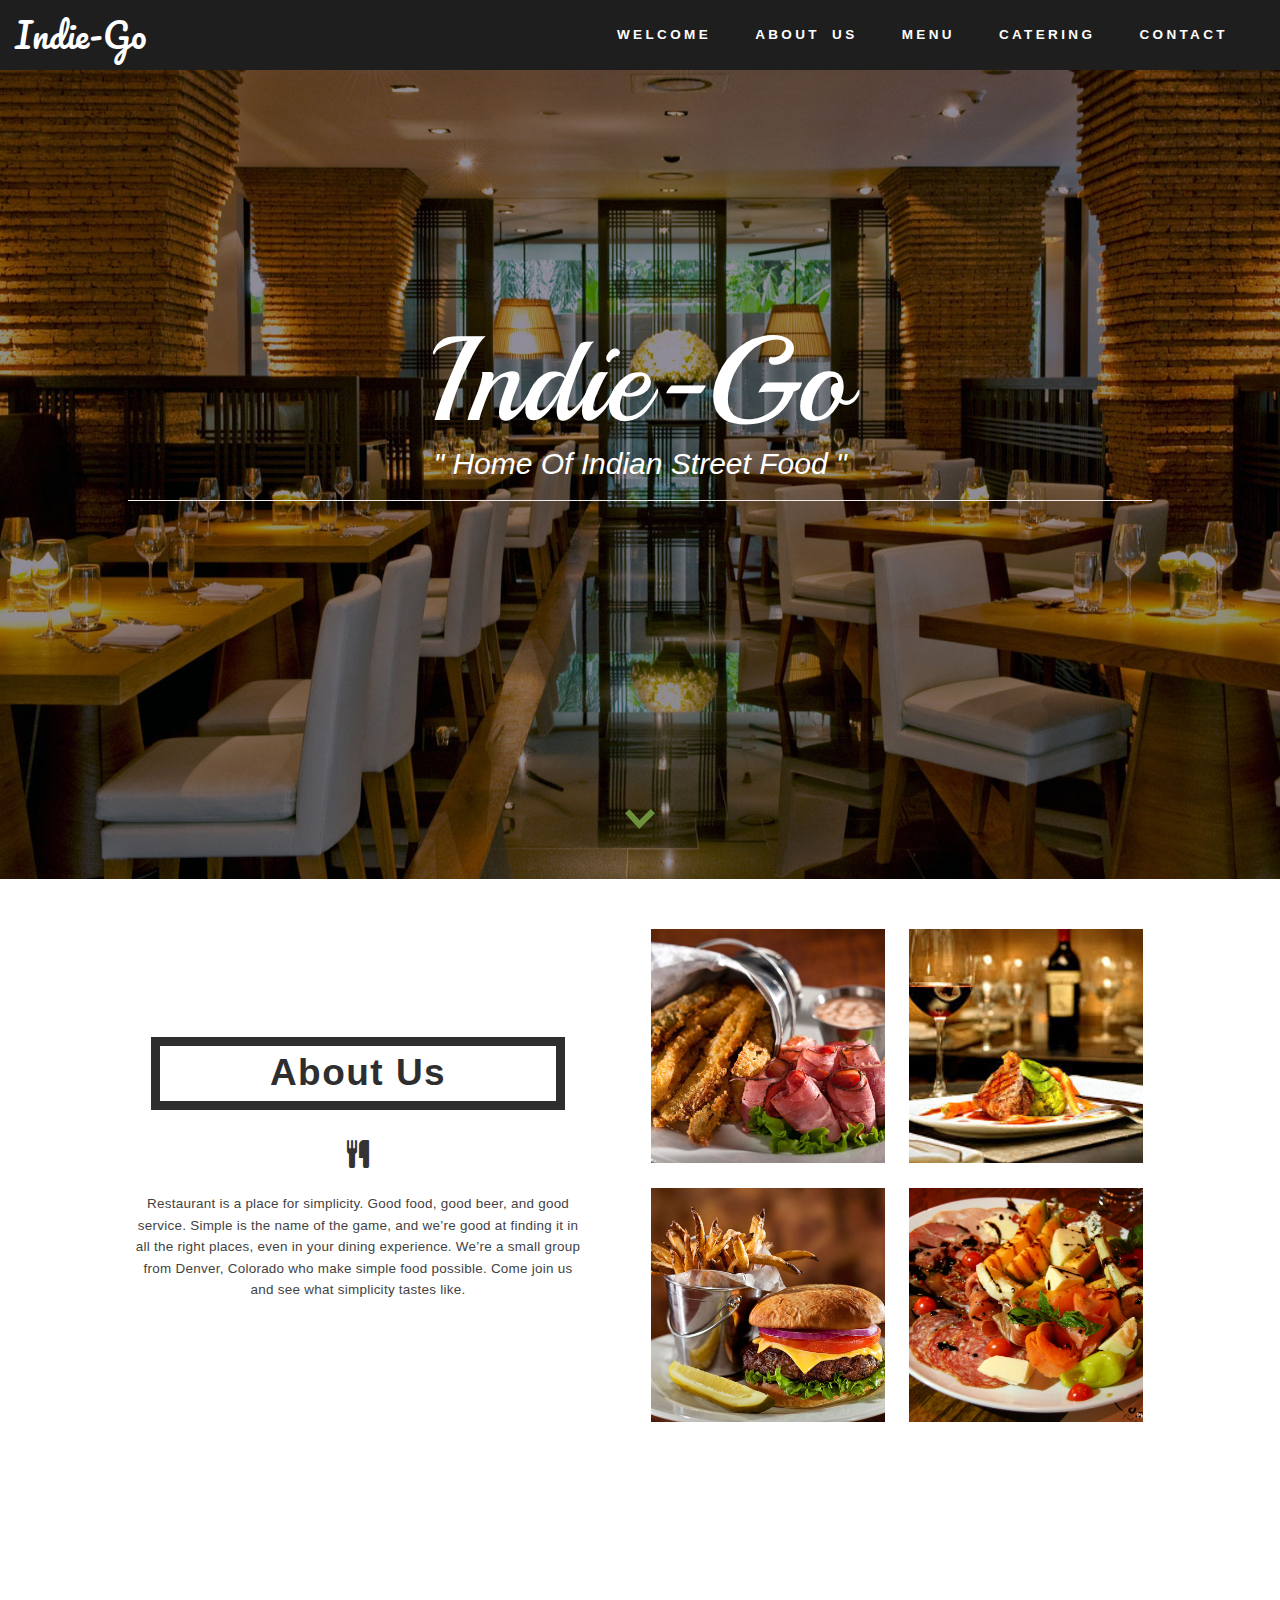
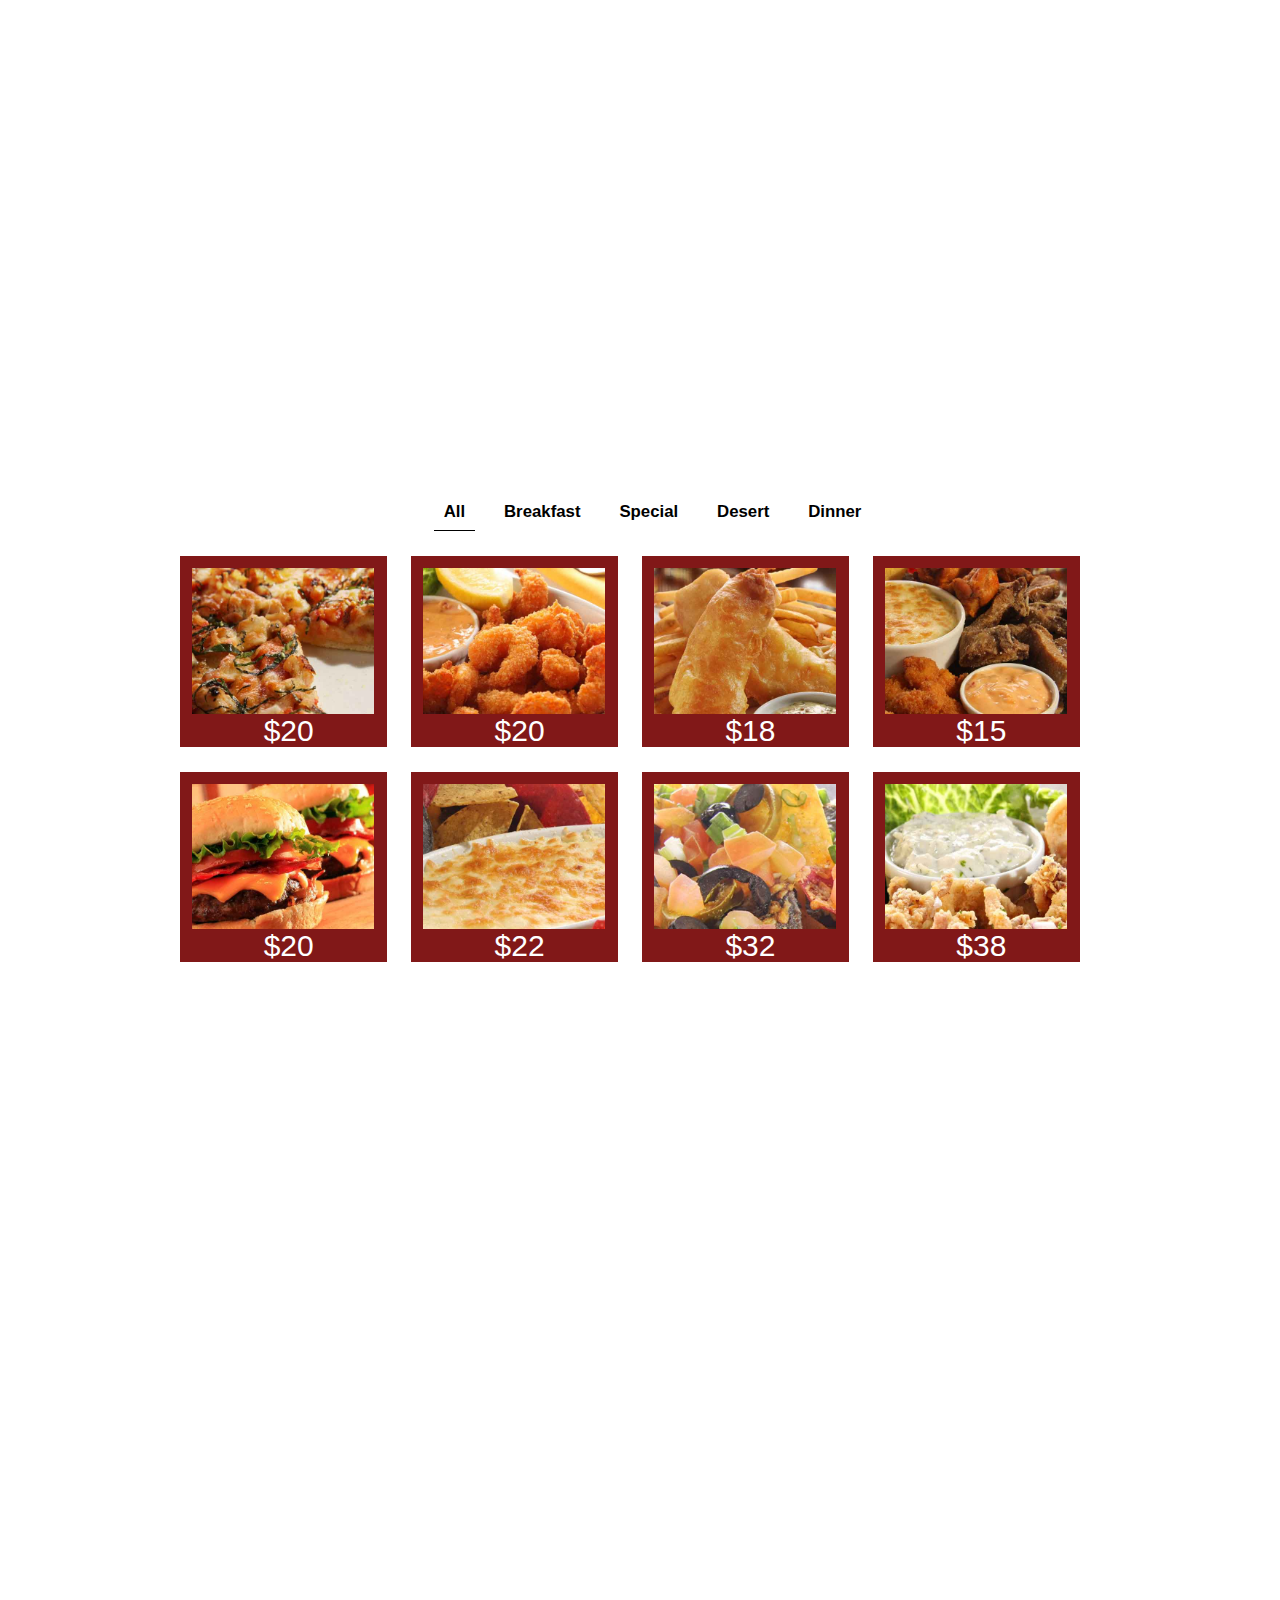
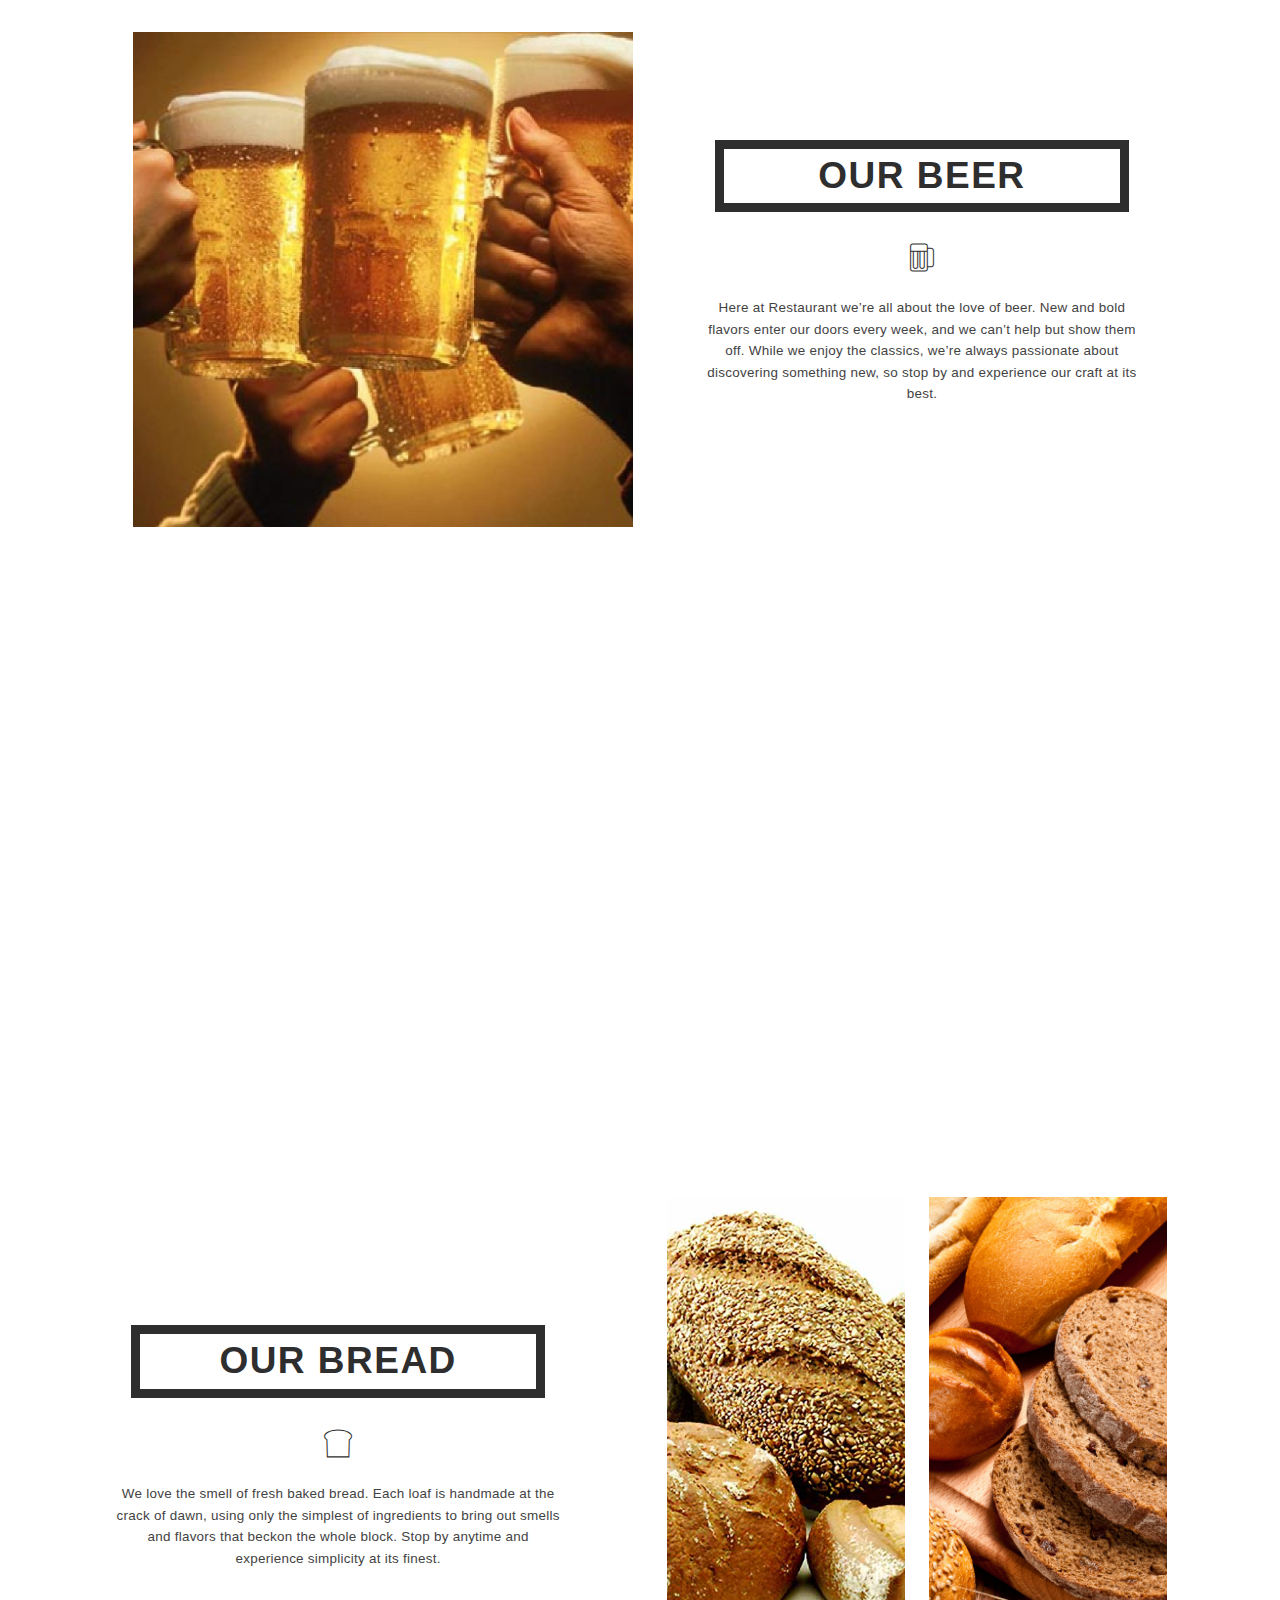
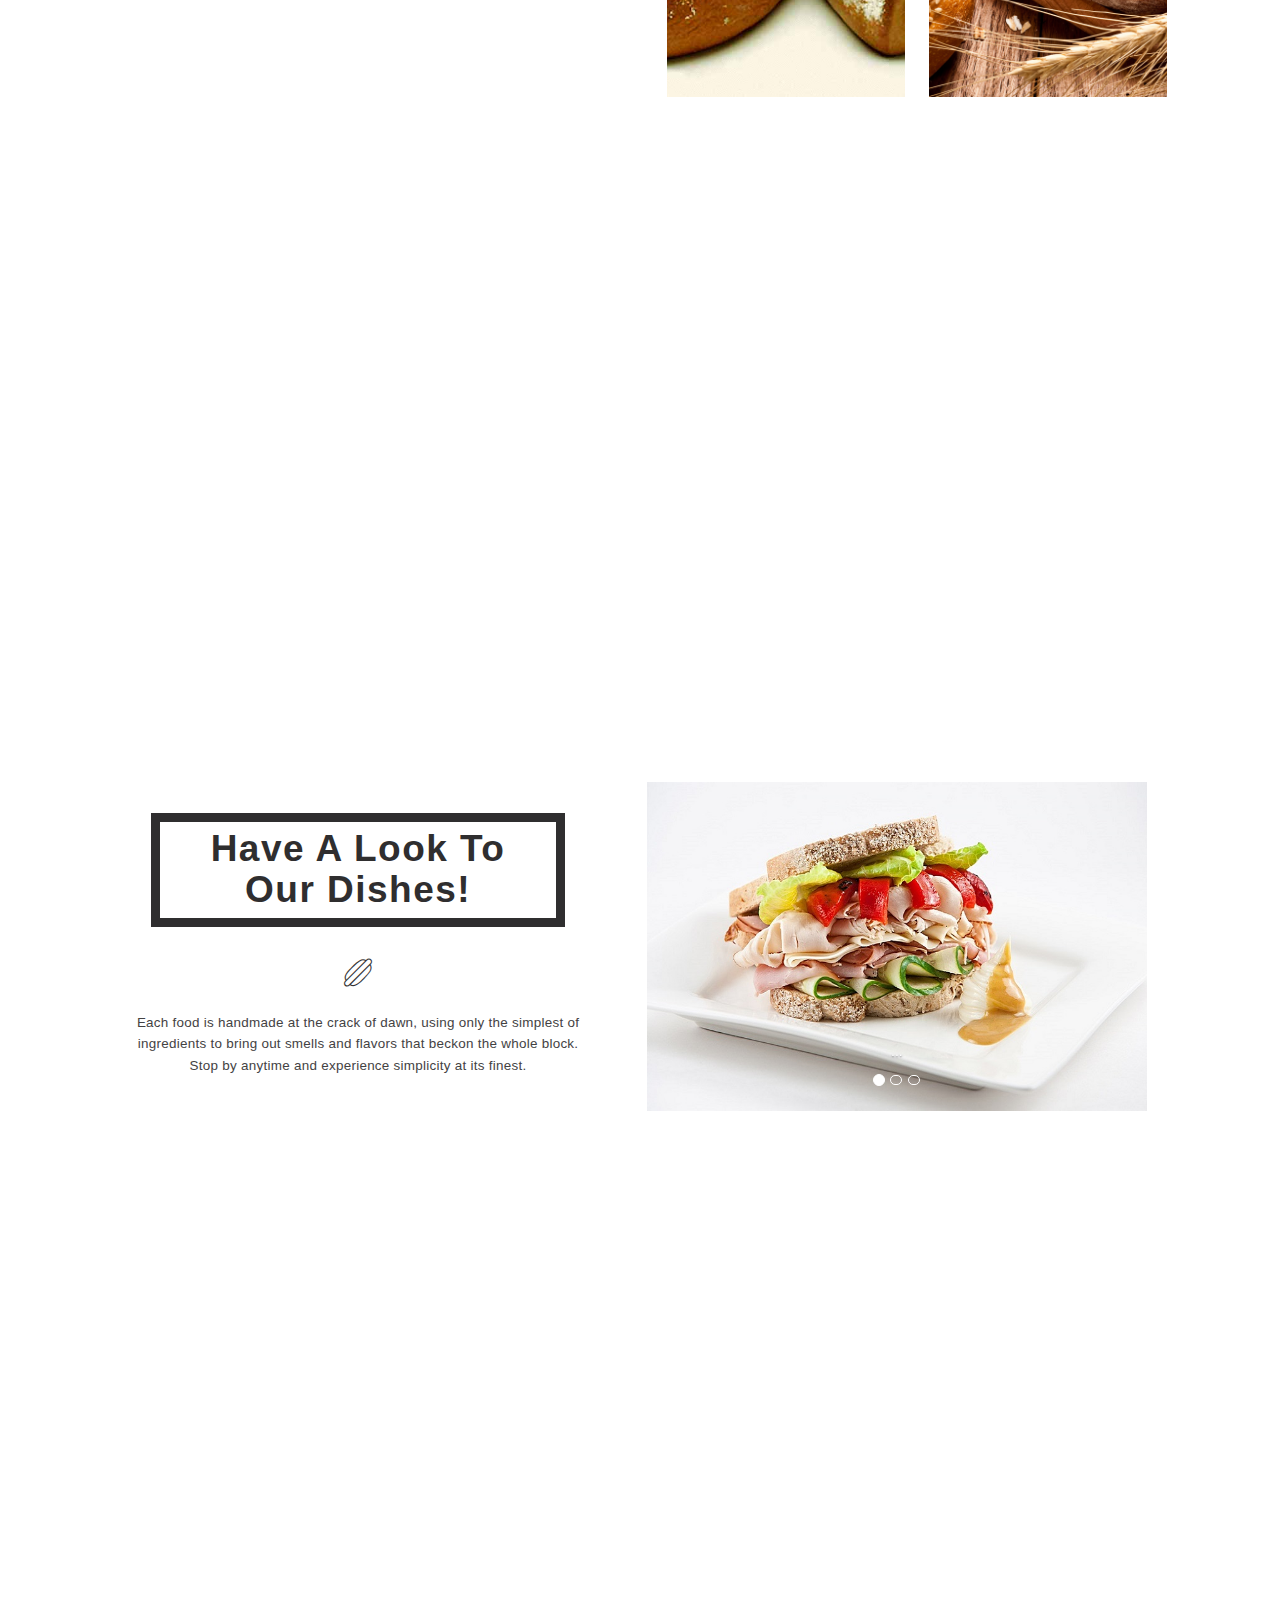
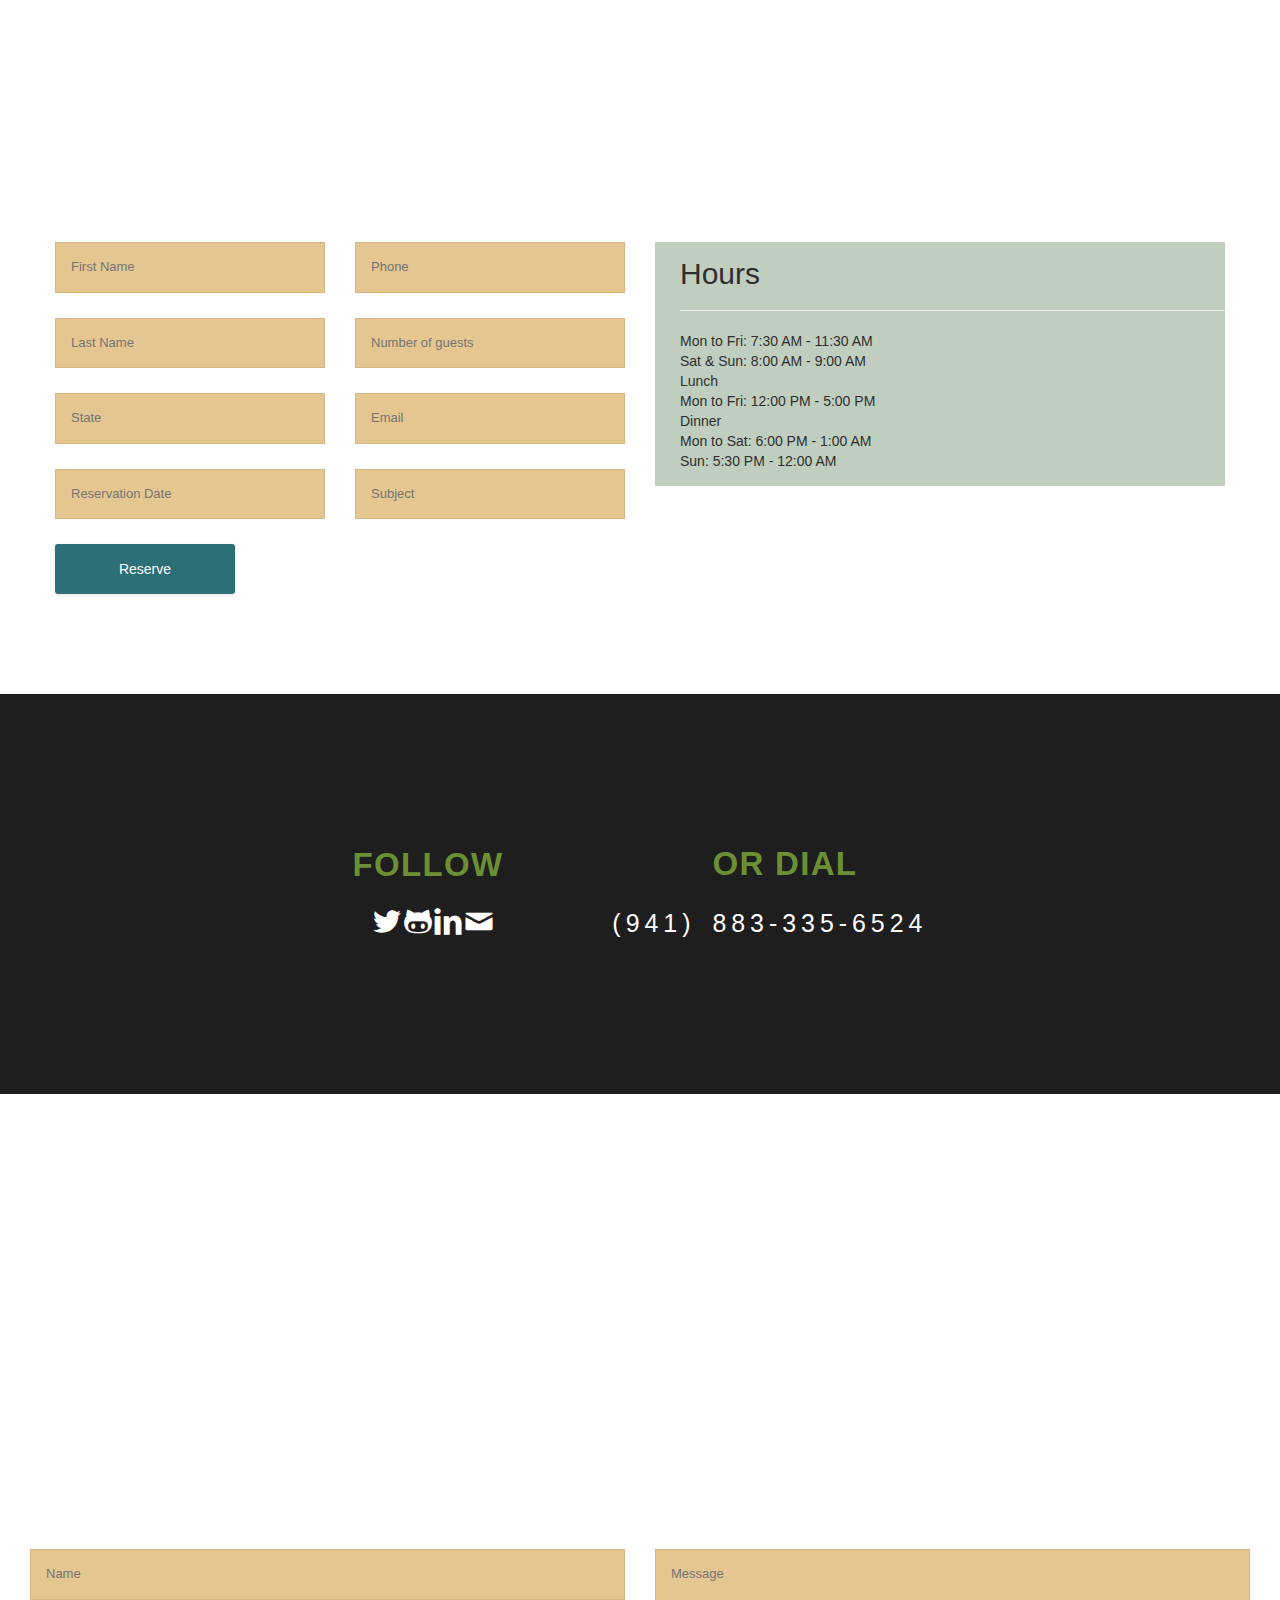
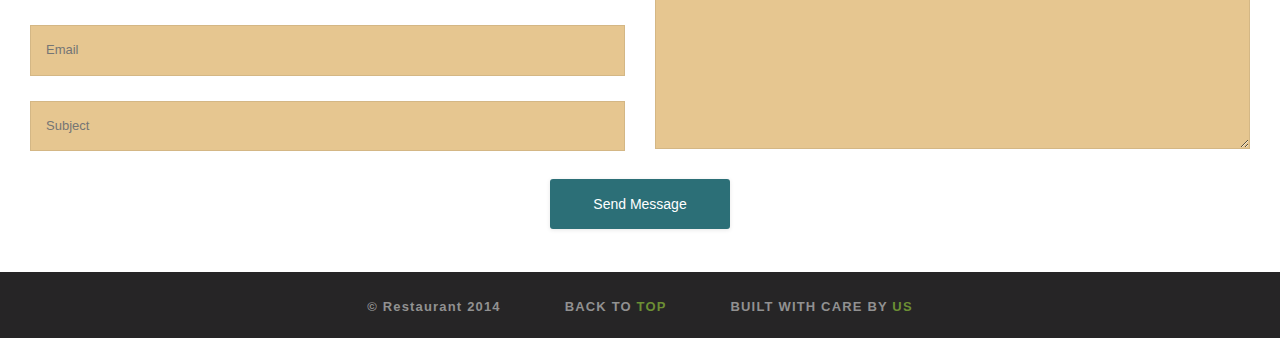
<file: index.html>
<!DOCTYPE html> <html> <head> <meta charset=UTF-8> <title>Indie-Go</title> <link rel=stylesheet href=styles/vendor.css> <link href="http://fonts.googleapis.com/css?family=Pacifico" rel=stylesheet type=text/css> <link href="http://fonts.googleapis.com/css?family=Playball" rel=stylesheet type=text/css> <link rel=stylesheet href=styles/main.css> <meta name=viewport content="width=device-width, initial-scale=1.0"> <link rel=icon href=favicon-1.ico type=image/x-icon> </head> <body> <nav class="navbar navbar-default navbar-fixed-top" role=navigation> <div class=container-fluid>  <div class=navbar-header> <button type=button class="navbar-toggle collapsed" data-toggle=collapse data-target=#bs-example-navbar-collapse-1> <span class=sr-only>Toggle navigation</span> <span class=icon-bar></span> <span class=icon-bar></span> <span class=icon-bar></span> </button> <a class=navbar-brand href=#>Indie-Go</a> </div>  <div class="collapse navbar-collapse" id=bs-example-navbar-collapse-1> <ul class="nav navbar-nav main-nav clear navbar-right"> <li><a class="active color_animation" href=#top>WELCOME</a></li> <li><a class=color_animation href=#story>ABOUT US</a></li> <li><a class=color_animation href=#pricing>MENU</a></li> <li><a class=color_animation href=#featured>CATERING</a></li> <li><a class=color_animation href=#contact>CONTACT</a></li> </ul> </div> </div> </nav> <div id=top class="starter_container bg"> <div class=follow_container> <div class=starter_follow> <h2 class=top-title> Indie-Go</h2> <h2 class="white second-title">" Home of Indian Street Food "</h2><hr> </div> </div> <div class=direction_container> <div class=direction> <a href=#story></a> </div> </div> </div> <section id=story class=description_content> <div class=limit> <div class="description_body margin-right"> <h1>About us</h1> <div class="fa fa-cutlery fa-2x"></div> <p>Restaurant is a place for simplicity. Good food, good beer, and good service. Simple is the name of the game, and we’re good at finding it in all the right places, even in your dining experience. We’re a small group from Denver, Colorado who make simple food possible. Come join us and see what simplicity tastes like.</p> </div> <div class="picture_content margin-left"> <ul class=image_box_story> <li></li> <li></li> <li></li> <li></li> </ul> </div> </div> </section> <section id=pricing class=background_content> <h1><span>Affordable</span> pricing</h1> </section> <section class=description_content> <div class=limit> <div class=container> <div class=row> <div id=w> <ul id=filter-list class=clearfix> <li class=filter data-filter=all>All</li> <li class=filter data-filter=breakfast>Breakfast</li> <li class=filter data-filter=special>Special</li> <li class=filter data-filter=desert>Desert</li> <li class=filter data-filter=dinner>Dinner</li> </ul> <ul id=portfolio> <li class="item breakfast"><img src=images/food_icon01.jpg alt=Food> <h2 class=white>$20</h2> </li> <li class="item dinner special"><img src=images/food_icon02.jpg alt=Food> <h2 class=white>$20</h2> </li> <li class="item dinner breakfast"><img src=images/food_icon03.jpg alt=Food> <h2 class=white>$18</h2> </li> <li class="item special"><img src=images/food_icon04.jpg alt=Food> <h2 class=white>$15</h2> </li> <li class="item dinner"><img src=images/food_icon05.jpg alt=Food> <h2 class=white>$20</h2> </li> <li class="item special"><img src=images/food_icon06.jpg alt=Food> <h2 class=white>$22</h2> </li> <li class="item desert"><img src=images/food_icon07.jpg alt=Food> <h2 class=white>$32</h2> </li> <li class="item desert breakfast"><img src=images/food_icon08.jpg alt=Food> <h2 class=white>$38</h2> </li> </ul> </div> </div> </div> </div> </section> <section id=beer class=background_content> <h1>Great <span>Place</span> to enjoy</h1> </section> <section class=description_content> <div class=limit> <div class="picture_content margin-right"> <ul class=image_box_beer> <li></li> </ul> </div> <div class="description_body margin-left"> <h1>OUR BEER</h1> <div class="icon-beer fa-2x"></div> <p>Here at Restaurant we’re all about the love of beer. New and bold flavors enter our doors every week, and we can’t help but show them off. While we enjoy the classics, we’re always passionate about discovering something new, so stop by and experience our craft at its best.</p> </div> </div> </section> <section id=bread class=background_content> <h1>Our Breakfast <span>Menu</span></h1> </section> <section class=description_content> <div class=limit> <div class="description_body margin-right"> <h1>OUR BREAD</h1> <div class="icon-bread fa-2x"></div> <p>We love the smell of fresh baked bread. Each loaf is handmade at the crack of dawn, using only the simplest of ingredients to bring out smells and flavors that beckon the whole block. Stop by anytime and experience simplicity at its finest.</p> </div> <div class="picture_content margin-left"> <ul class=image_box_story1> <li></li> <li></li> </ul> </div> </div> </section> <section id=featured class=background_content> <h1>Our Featured Dishes <span>Menu</span></h1> </section> <section class=description_content> <div class=limit> <div class="description_body margin-right"> <h1>Have a look to our dishes!</h1> <div class="icon-hotdog fa-2x"></div> <p>Each food is handmade at the crack of dawn, using only the simplest of ingredients to bring out smells and flavors that beckon the whole block. Stop by anytime and experience simplicity at its finest.</p> </div> <div class="picture_content margin-left"> <ul class=image_box_story2> <div id=carousel-example-generic class="carousel slide" data-ride=carousel>  <ol class=carousel-indicators> <li data-target=#carousel-example-generic data-slide-to=0 class=active></li> <li data-target=#carousel-example-generic data-slide-to=1></li> <li data-target=#carousel-example-generic data-slide-to=2></li> </ol>  <div class=carousel-inner> <div class="item active"> <img src=images/slider1.jpg alt=...> <div class=carousel-caption> ... </div> </div> <div class=item> <img src=images/slider2.jpg alt=...> <div class=carousel-caption> ... </div> </div> <div class=item> <img src=images/slider3.jpg alt=...> <div class=carousel-caption> ... </div> </div> </div> </div> </ul> </div> </div> </section> <section id=reservation class=background_content> <h1>Reserve A Table!</h1> </section> <section class=description_content> <div class=limit> <div class="inner contact">  <div class=contact-form>  <form id=contact-us method=post action=reserve.php>  <div class="container col-xs-3">  <input type=text name=first_name id=first_name required class=form placeholder="First Name"> <input type=text name=last_name id=last_name required class=form placeholder="Last Name"> <input type=text name=state id=state required class=form placeholder=State> <input type=text name=datepicker id=datepicker required class=form placeholder="Reservation Date"> <div class=col-xs-3>  <button type=submit id=submit name=submit class="form-btn form-btn1 semibold">Reserve</button> </div> </div> <div class=col-xs-3>  <input type=text name=phone id=phone required class=form placeholder=Phone> <input type=text name=guest id=guest required class=form placeholder="Number of guests"> <input type=email name=email id=email required class=form placeholder=Email> <input type=text name=subject id=subject required class=form placeholder=Subject> </div> <div class=col-xs-6>  <div class=right-text> <h2>Hours</h2><hr> <p>Mon to Fri: 7:30 AM - 11:30 AM</p> <p>Sat & Sun: 8:00 AM - 9:00 AM</p> <p>Lunch</p> <p>Mon to Fri: 12:00 PM - 5:00 PM</p> <p>Dinner</p> <p>Mon to Sat: 6:00 PM - 1:00 AM</p> <p>Sun: 5:30 PM - 12:00 AM</p> </div> </div>    <div class=clear></div> </form> </div> </div> </div> </section> <footer class=first_footer> <section class=limit> <div class=come_in> <span class=social_heading></span> <span class=social_info><a class=color_animation href="https://www.google.com/maps/place/Venice,+FL/@27.114846,-82.4146291,13z/data=!3m1!4b1!4m2!3m1!1s0x88c34e48300b2dfb:0x52ac882236d6b362" target=_blank></a></span> </div> <div class=connect> <span class=social_heading>FOLLOW</span> <ul class=social_icons> <li><a class="icon-twitter color_animation" href=# target=_blank></a></li> <li><a class="icon-github color_animation" href=# target=_blank></a></li> <li><a class="icon-linkedin color_animation" href=# target=_blank></a></li> <li><a class="icon-mail color_animation" href=#></a></li> </ul> </div> <div class=or_call> <span class=social_heading>OR DIAL</span> <span class=social_info><a class=color_animation href=tel:883-335-6524>(941) 883-335-6524</a></span> </div> </section> </footer> <div id=contact class=map> <iframe src="https://www.google.com/maps/embed?pb=!1m10!1m8!1m3!1d26081603.29442047!2d-95.677068!3d37.0625!3m2!1i1024!2i768!4f13.1!5e0!3m2!1sen!2s!4v1421239704485" width=100% height=400px frameborder=0 style=border:0></iframe> </div> <div class=container-fluid> <div class=row> <div class=col-md-12> <div class="inner contact">  <div class=contact-form>  <form id=contact-us method=post action=contact.php>  <div class=col-md-6>  <input type=text name=name id=name required class=form placeholder=Name>  <input type=email name=email id=email required class=form placeholder=Email>  <input type=text name=subject id=subject required class=form placeholder=Subject> </div>  <div class=col-md-6>  <textarea name=message id=message class="form textarea" placeholder=Message></textarea> </div>  <div class="relative fullwidth col-xs-12">  <button type=submit id=submit name=submit class="form-btn semibold">Send Message</button> </div>  <div class=clear></div> </form> </div> </div> </div> </div> </div> <footer class=sub_footer> <section class=limit> <div><p>&copy; Restaurant 2014</p></div> <div><p>BACK TO <a href=#top>TOP</a></p></div> <div><p>BUILT WITH CARE BY <a href=# target=_blank>US</a></p></div> </section> </footer> <script src=scripts/vendor.js></script> <script src=scripts/plugins.js></script> <script src=scripts/main.js></script> <script type=text/javascript>try{Typekit.load();}catch(e){}</script> <script type=text/javascript>
        $(function() {
        $('a[href*=#]:not([href=#])').click(function() {
        if (location.pathname.replace(/^\//,'') == this.pathname.replace(/^\//,'') && location.hostname == this.hostname) {
          var target = $(this.hash);
          target = target.length ? target : $('[name=' + this.hash.slice(1) +']');
          if (target.length) {
            $('html,body').animate({
              scrollTop: target.offset().top
            }, 1000);
              return false;
            }
          }
        });
      });

    </script> <script>
          $(function() {
          $( "#datepicker" ).datepicker();
          });
      </script> <script type=text/javascript>
    $(function(){
      $('#portfolio').mixitup({
        targetSelector: '.item',
        transitionSpeed: 450
      });
    });
    </script> </body> </html>
</file>
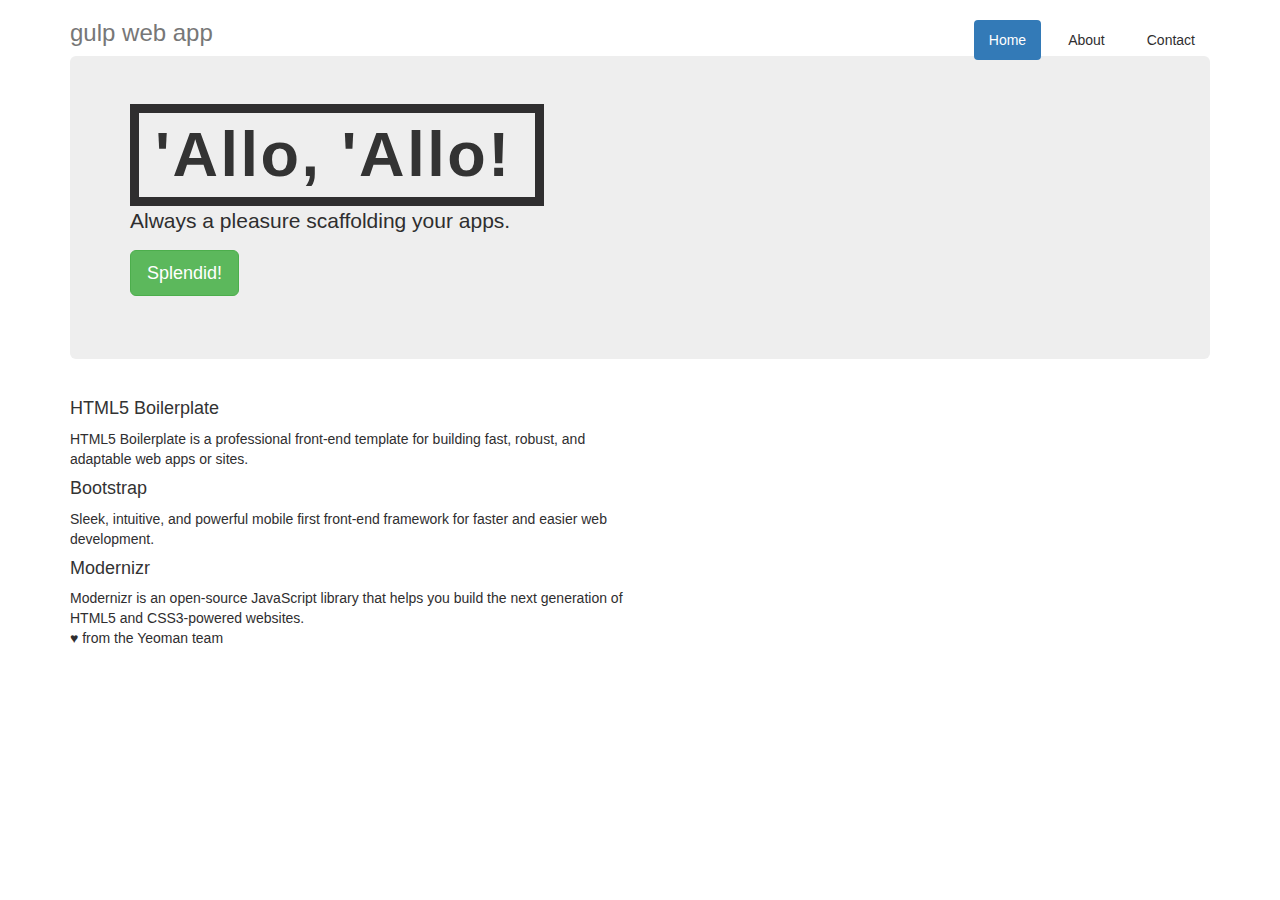
<file: Home.html>
<!doctype html> <html class=no-js> <head> <meta charset=utf-8> <meta name=description> <meta name=viewport content="width=device-width, initial-scale=1"> <title>gulp web Home</title>  <link rel=stylesheet href=styles/vendor.css> <link rel=stylesheet href=styles/main.css> <script src=scripts/vendor/modernizr.js></script> </head> <body> <!--[if lt IE 10]>
 <p class="browserupgrade">You are using an <strong>outdated</strong> browser. Please <a href="http://browsehappy.com/">upgrade your browser</a> to improve your experience.</p>
 <![endif]--> <div class=container> <div class=header> <ul class="nav nav-pills pull-right"> <li class=active><a href=#>Home</a></li> <li><a href=#>About</a></li> <li><a href=#>Contact</a></li> </ul> <h3 class=text-muted>gulp web app</h3> </div> <div class=jumbotron> <h1>'Allo, 'Allo!</h1> <p class=lead>Always a pleasure scaffolding your apps.</p> <p><a class="btn btn-lg btn-success" href=#>Splendid!</a></p> </div> <div class="row marketing"> <div class=col-lg-6> <h4>HTML5 Boilerplate</h4> <p>HTML5 Boilerplate is a professional front-end template for building fast, robust, and adaptable web apps or sites.</p> <h4>Bootstrap</h4> <p>Sleek, intuitive, and powerful mobile first front-end framework for faster and easier web development.</p> <h4>Modernizr</h4> <p>Modernizr is an open-source JavaScript library that helps you build the next generation of HTML5 and CSS3-powered websites.</p> </div> </div> <div class=footer> <p>♥ from the Yeoman team</p> </div> </div>  <script>
      (function(b,o,i,l,e,r){b.GoogleAnalyticsObject=l;b[l]||(b[l]=
      function(){(b[l].q=b[l].q||[]).push(arguments)});b[l].l=+new Date;
      e=o.createElement(i);r=o.getElementsByTagName(i)[0];
      e.src='//www.google-analytics.com/analytics.js';
      r.parentNode.insertBefore(e,r)}(window,document,'script','ga'));
      ga('create','UA-XXXXX-X');ga('send','pageview');
    </script> <script src=scripts/vendor.js></script> <script src=scripts/plugins.js></script> <script src=scripts/main.js></script> </body> </html>
</file>
